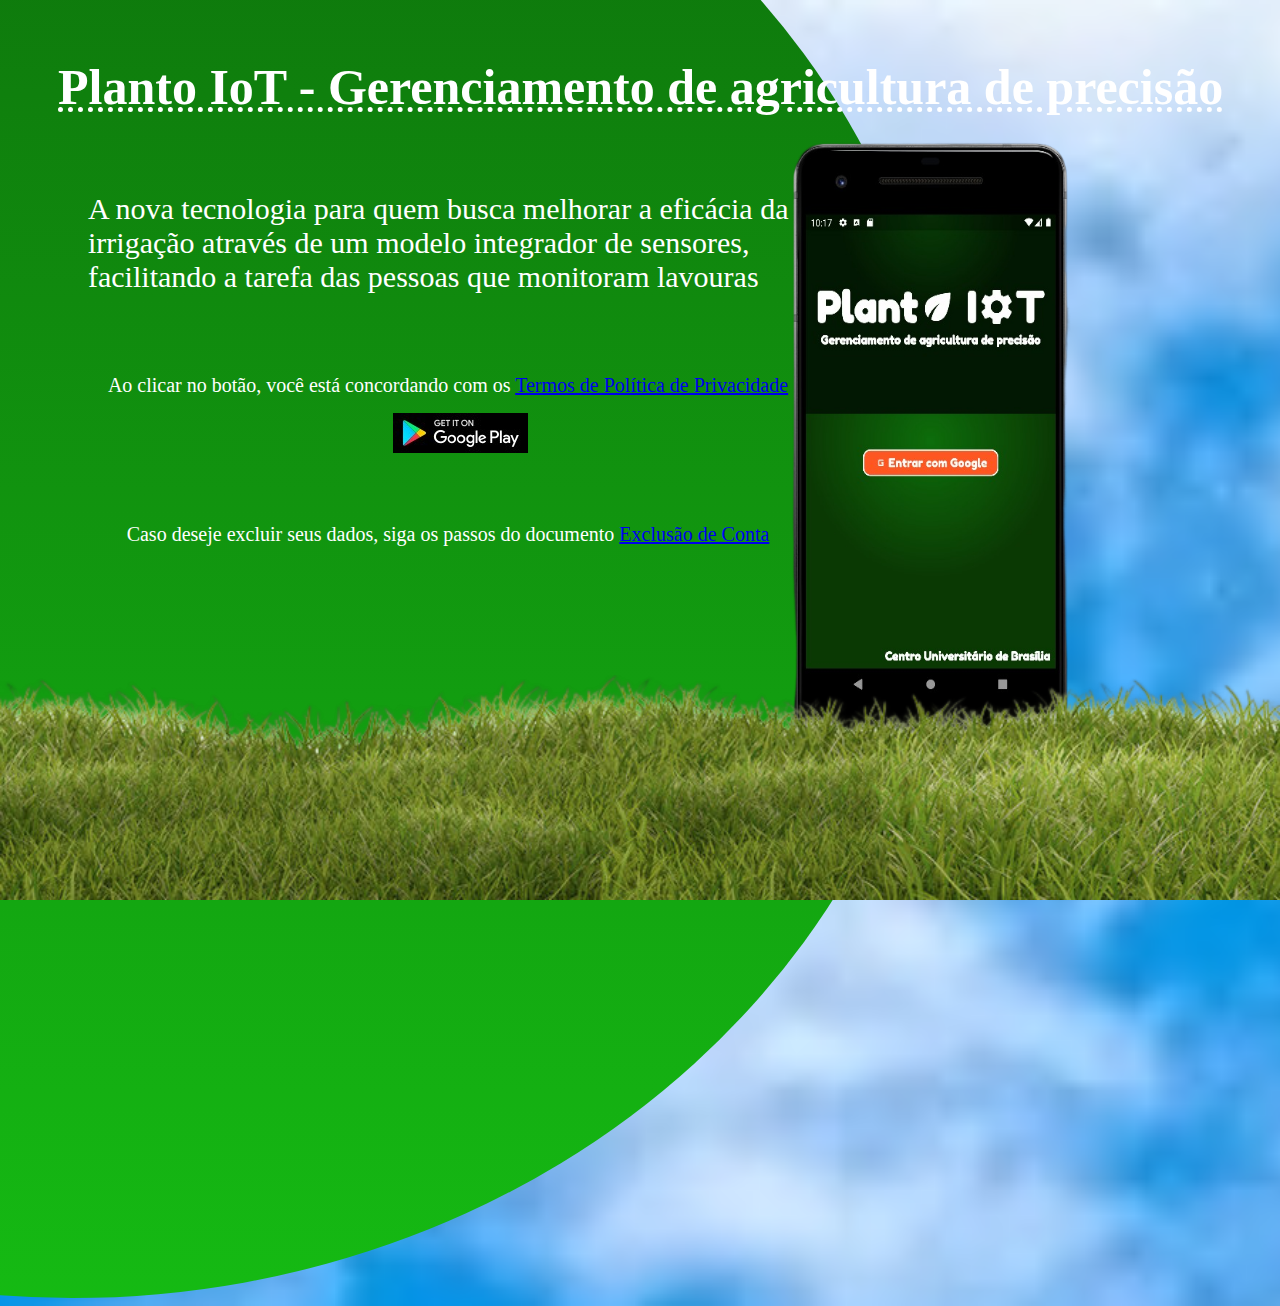
<file: index.html>
<!DOCTYPE html>
<html>

    <head>
        <meta charset="utf-8" />
        <meta name="viewport" content="width=device-width">
        <title>Planto IoT 𓇣</title>
        <link rel="icon" type="image/png" href="images/iconPlanto.png"/>
        <link rel="stylesheet" type="text/css" href="css/main.css">
        <link href="https://fonts.cdnfonts.com/css/fredoka-one" rel="stylesheet">
    </head>
    <body>

        <header>
            <h1 class="title">Planto IoT - Gerenciamento de agricultura de precisão</h1>
        </header>
        
        <main>
            <div class="container-master">
                <!-texto->
                <div class="container-text">
                    
                    <span class="subtitulo"> A nova tecnologia para quem busca melhorar a eficácia da irrigação através de um modelo integrador de sensores, facilitando a tarefa das pessoas que monitoram lavouras </span>
                    <span class="texto-politica">Ao clicar no botão, você está concordando com os <a href="pages/privacy_policy.html">Termos de Política de Privacidade</a></span>
                    <a class="link-app" href="https://play.google.com/store/apps/details?id=com.sempreceub.plantoiot.planto_iot_flutter&hl=en-US&ah=Wafq7BzAQ97W06WrGtjPb0qISSs">
                        <img src="images/logoPlayStore.jpg" alt="Logotipo da play store">
                    </a>
                    <span class="texto-exclusao">Caso deseje excluir seus dados, siga os passos do documento <a href="doc/exclusaodeconta.pdf">Exclusão de Conta</a></span> 
                </div>

                <!-area->
                <div class="area"></div>  
                
            </div>
            
            <!-celular->        
            <div >
                <img class="imagem-tela" src="images/smartphone.png" alt="Tela do aplicativo" >
            </div>

        </main>

        <footer>
            <img class="grama" src="images/grass.png">  
        </footer>
        
    </body>

</html>
</file>
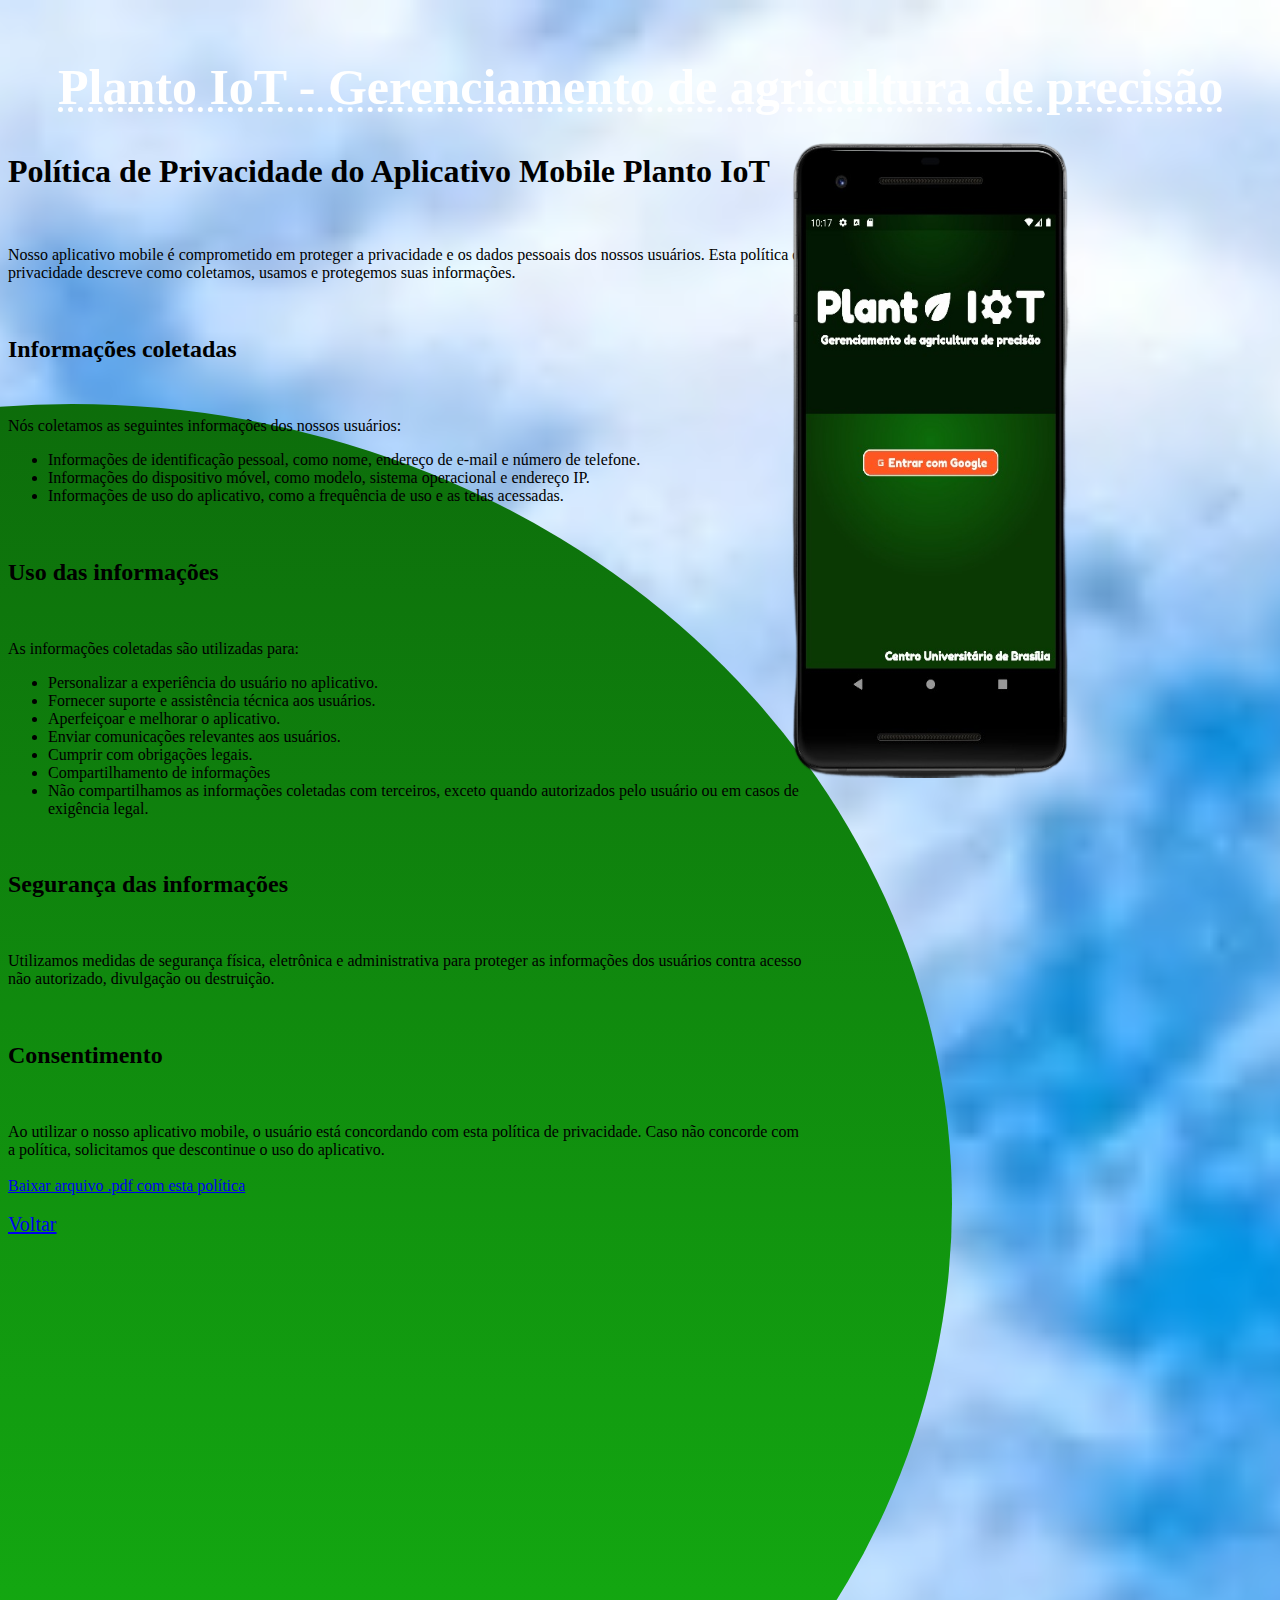
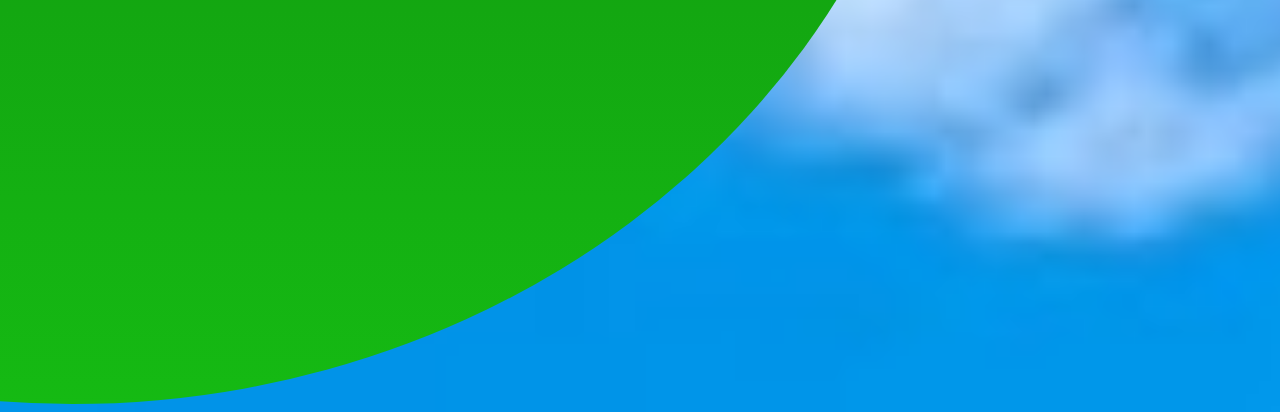
<file: pages/privacy_policy.html>
<!DOCTYPE html>
<html>

<head>
    <meta charset="utf-8"/>
    <meta name="viewport" content="width=device-width">
    <title>Planto IoT 𓇣</title>
    <link rel="icon" type="image/png" href="images/iconPlanto.png"/>
    <link rel="stylesheet" type="text/css" href="../css/privacy_policy.css">
    <link href="https://fonts.cdnfonts.com/css/fredoka-one" rel="stylesheet">
</head>
<body>

<header>
    <h1 class="title">Planto IoT - Gerenciamento de agricultura de precisão</h1>
</header>

<main>
    <div class="container-master">
        <!-texto->
        <div class="container-text">

            <article class="texto-política-privacidade">
                <h1>Política de Privacidade do Aplicativo
                    Mobile Planto IoT</h1>
                <br/>
                <p>
                    Nosso aplicativo mobile é comprometido em proteger a privacidade e os dados
                    pessoais
                    dos
                    nossos usuários. Esta política de privacidade descreve como coletamos, usamos e
                    protegemos
                    suas informações.
                </p>
                <br/>
                <h2>Informações coletadas</h2>
                <br/>
                <p>Nós coletamos as seguintes informações dos nossos usuários:</p>
                <ul>
                    <li>Informações de identificação pessoal, como nome, endereço de e-mail e número
                        de
                        telefone.
                    </li>
                    <li>Informações do dispositivo móvel, como modelo, sistema operacional e
                        endereço
                        IP.
                    </li>
                    <li>Informações de uso do aplicativo, como a frequência de uso e as telas
                        acessadas.
                    </li>
                </ul>
                <br/>
                <h2>Uso das informações</h2>
                <br/>
                <p>As informações coletadas são utilizadas para:</p>
                <ul>
                    <li>Personalizar a experiência do usuário no aplicativo.</li>
                    <li>Fornecer suporte e assistência técnica aos usuários.</li>
                    <li>Aperfeiçoar e melhorar o aplicativo.</li>
                    <li>Enviar comunicações relevantes aos usuários.</li>
                    <li>Cumprir com obrigações legais.</li>
                    <li>Compartilhamento de informações</li>
                    <li>Não compartilhamos as informações coletadas com terceiros, exceto quando
                        autorizados
                        pelo usuário ou em casos de exigência legal.
                    </li>
                </ul>
                <br/>
                <h2>Segurança das informações</h2>
                <br/>
                <p>Utilizamos medidas de segurança física, eletrônica e administrativa para proteger
                    as
                    informações
                    dos usuários contra acesso não autorizado, divulgação ou destruição.</p>
                <br/>
                <h2>Consentimento</h2>
                <br/>
                <p>Ao utilizar o nosso aplicativo mobile, o usuário está concordando com esta
                    política
                    de
                    privacidade. Caso não concorde com a política, solicitamos que descontinue o uso
                    do
                    aplicativo.</p>
            </article>
        </div>
        <div class="privacy-policy-action">
            <br/>
            <a href="../doc/politicaprivacidade.pdf" class="button">Baixar arquivo .pdf com esta
                política</a>
            <br/>
            <br/>
            <a href="../index.html" class="button-voltar">Voltar</a>
        </div>
    </div>

    <!-area->
    <div class="area"></div>

    <!-celular->
    <div>
        <img class="imagem-tela" src="../images/smartphone.png" alt="Tela do aplicativo">
    </div>

</main>

</body>

</html>
</file>
<file: css/main.css>
.area {
  margin-left: -51rem;
  width: 110rem;
  height: 100rem;
  background: linear-gradient(180deg, #0d6d0b, #15BA13);
  border-radius: 100%;
  margin-top: -52rem;
  z-index: 9999999;
}

body {
  display: inline-block;
  overflow: hidden;
  background-image: url("../images/fundo.jpeg"); 
  background-repeat: no-repeat; 
  background-position: center;
  background-size: 1000%;
  width: 1500%;
  font-family: 'Fredoka One';
}

.title {
  display: inherit;
  position: relative;
  margin: 0 50%;
  color: #ffffff;
  font-size: 50px;
  margin: 1em 30em 0 1em;
  text-decoration-line: underline;
  text-decoration-style: dotted;
}

.subtitulo {
  margin-top: 60px;
  color: #fff;
  font-size: 30px;
  margin-left: 5rem;
}

.container-text{
  display: flex;
  flex-direction: column;
  width: 50em;
  position: relative;
  top: 1em;
  align-items: center;
}

.texto-politica, .texto-exclusao {
  color: #fff;
  font-size: 20px;
  margin-top: 5rem;
  margin-left: 5rem;
}

.link-app {
  margin-top: 1rem;
  width: 30px;
  height: 30px;
}

.imagem-tela {
  display: inline-block;
  position: absolute;
  z-index: 0;
  top: 8em;
  margin-left: 60%;
  width: 300px; 
  height: 650px;
}

.grama{
  position: absolute;
  height: 25%;
  width: 100%;
  bottom: 0;
  left: 0;
}



@media screen and (max-width: 480px) {

  body{
    
    width: 100%;
    height: 200%;
    background-size: 1500%;
    background-

  }
  .area {
    margin-left: -51rem;
    width: 110rem;
    height: 100rem;
    margin-top: -70em;
  }

  .subtitulo, .texto-politica, .texto-exclusao {
    font-size: 40px;
  }

  .title{
    display: inline-block;
    font-size: 70px;
  }

  .link-app{
    width: 60px;
    height: 60px;
  }

  .imagem-tela {
    top: 150%;
    margin: 10% 100%;
    width: 650px;
    height: 1150px;
  }
  
  .grama {
    position: absolute;
    top: 270%;
    height: 150%;
    width: 500%;
  }
}
</file>
<file: css/privacy_policy.css>
.area {
  margin-left: -51rem;
  width: 110rem;
  height: 100rem;
  background: linear-gradient(180deg, #0d6d0b, #15BA13);
  border-radius: 100%;
  margin-top: -52rem;
  z-index: 9999999;
}

body {
  display: inline-block;
  overflow: scroll;
  background-image: url("../images/fundo.jpeg"); 
  background-repeat: no-repeat; 
  background-position: center;
  background-size: 1000%;
  width: 1500%;
  font-family: 'Fredoka One';
}

.title {
  display: inherit;
  position: relative;
  margin: 0 50%;
  color: #ffffff;
  font-size: 50px;
  margin: 1em 30em 0 1em;
  text-decoration-line: underline;
  text-decoration-style: dotted;
}

.subtitulo {
  margin-top: 60px;
  color: #fff;
  font-size: 30px;
  margin-left: 5rem;
}

.container-text{
  display: flex;
  flex-direction: column;
  width: 50em;
  position: relative;
  top: 1em;
  align-items: center;
}

.texto-politica, .texto-exclusao {
  color: #fff;
  font-size: 20px;
  margin-top: 5rem;
  margin-left: 5rem;
}

.link-app {
  margin-top: 1rem;
  width: 30px;
  height: 30px;
}

.imagem-tela {
  display: inline-block;
  position: absolute;
  z-index: 0;
  top: 8em;
  margin-left: 60%;
  width: 300px; 
  height: 650px;
}

.grama{
  position: absolute;
  z-index: 0;
  height: 25%;
  width: 100%;
  bottom: 0;
  left: 0;
}

.button-voltar {
    font-size: 20px;
}

@media screen and (max-width: 480px) {

  body{
    
    width: 100%;
    height: 200%;
    background-size: 1500%;
    background-

  }
  .area {
    margin-left: -51rem;
    width: 110rem;
    height: 100rem;
    margin-top: -70em;
  }

  .subtitulo, .texto-politica, .texto-exclusao {
    font-size: 40px;
  }

  .title{
    display: inline-block;
    font-size: 70px;
  }

  .link-app{
    width: 60px;
    height: 60px;
  }

  .imagem-tela {
    top: 150%;
    margin: 10% 100%;
    width: 650px;
    height: 1150px;
  }
  
  .grama {
    position: absolute;
    top: 270%;
    height: 150%;
    width: 500%;
  }
}
</file>
